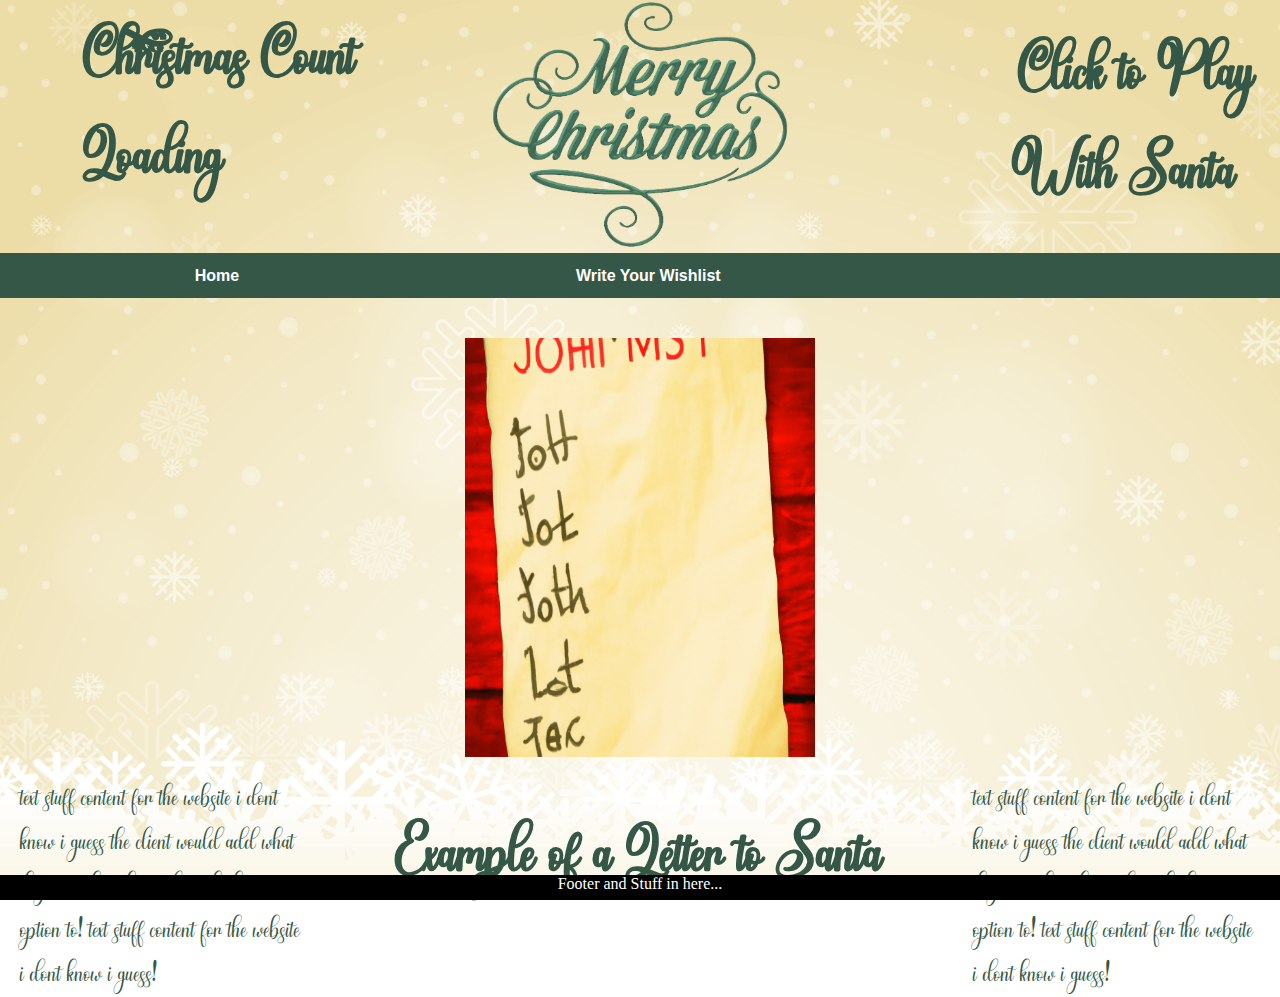
<file: index.html>
<!DOCTYPE html>
<html>
<head>
    <link rel="stylesheet" href="practice.css">
    <link rel="stylesheet" href="nav.css">
</head>
<body>

 


    <div class="container">
        <div class="cunt">
         
        <div id="count">Christmas Count Loading</div>
        </div>
        <div class="nav1">
            <div class="santanav" id="santalink" style="visibility: visable;">
                <a id="Play With Santa" href="santa.html" class="active" id="change">Click to Play With Santa</a>
            </div>
        </div>
        <div class="logo">
        
            <img src="logo.png" alt="blank logo" width="300px">
        </div>
        <div class="nav2">
            <center>
            <div id="menulinks" class="topnav" id="myLinks" style="visibility: visable;">
                <a id="menulinks" href="index.html" class="active">Home</a>
                <a id="menulinks" href="contact.php">Write Your Wishlist</a>
                <a id="menulinks" href="https://santatracker.google.com">Santa Tracker</a>
               <!-- <input id="font_switch" name="font_switch" type="button"/>
                <label for="font_switch" id="special">For Special Children</label><br>-->
                
            </div>
            </center>
        </div>
        <div class="imgs" id="examples">
     </div>
        <div class="grd3">
            <p class="change">
                text stuff content for the website i dont know i guess
                the client would add what they want here but at least
                the have to option to! text stuff content for the website
                i dont know i guess!
            </p>
        </div>
        <div class="grd1">
            <p class="change">
                text stuff content for the website i dont know i guess
                the client would add what they want here but at least
                the have to option to! text stuff content for the website
                i dont know i guess!
            </p>
        </div>
        <div class="grd2">
            <p>Example of a Letter to Santa</p>
        </div>
        <div class="Foot">Footer and Stuff in here...</div>
        
        
      </div>
</body>
</html>
<script>
    const button = document.querySelector('#font_switch');
    button.onclick = () => {
        //alert("clicked");
        document.getElementsByClassName("change").style ="font-family:sans-serif; font-size: 20px;"
    };
</script>
<script>
    var example = document.getElementById("examples");
    var list = "url('list.png')";
    var list1 = "url('list1.png')";
    var list2 = "url('list2.png')";
    var list3 = "url('list3.png')";
    var list4 = "url('list4.png')";
    
    const wishlists = [list, list1, list2, list3, list4];

    const shuffle = (array) => {
    for (let i = array.length - 1; i > 0; i--) {
        const j = Math.floor(Math.random() * (i + 1));
        [array[i], array[j]] = [array[j], array[i]];
        }
    }

    shuffle(wishlists);
    
    example.style.backgroundImage = wishlists[0];
    
</script>
<script>
    
    
    var countDownDate = new Date("Dec 25, 2022 00:00:00").getTime();
    var x = setInterval(function() {
      var now = new Date().getTime();
      var distance = countDownDate - now;
      var days = Math.floor(distance / (1000 * 60 * 60 * 24));
      var hours = Math.floor((distance % (1000 * 60 * 60 * 24)) / (1000 * 60 * 60));
      var minutes = Math.floor((distance % (1000 * 60 * 60)) / (1000 * 60));
      var seconds = Math.floor((distance % (1000 * 60)) / 1000);

      //document.getElementById("count").innerHTML = days + " : " + hours + " : "
      //+ minutes + " : " + seconds;
      document.getElementById("count").innerHTML = days + " days until christmas ";

      if (distance < 0) {
        clearInterval(x);
        document.getElementById("count").innerHTML = "EXPIRED";
      }
    }, 1000);

    
</script>
</file>
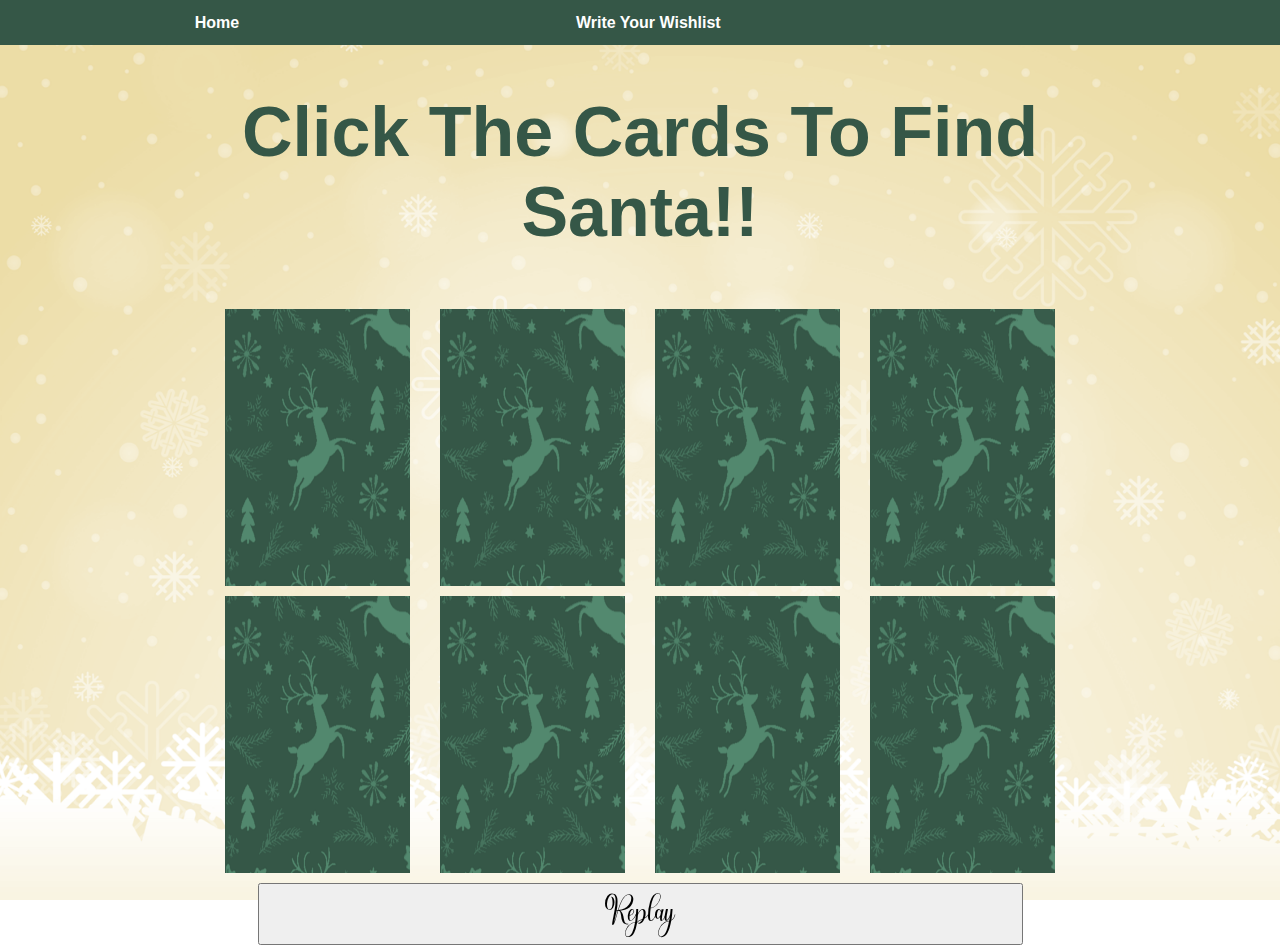
<file: santa.html>
<!DOCTYPE html>
<HTMl>
    <head>
        <link rel="stylesheet" href="cards.css">
        <link rel="stylesheet" href="nav.css">
    </head> 
<body>
    <div id="menulinks" class="topnav" id="myLinks" style="visibility: visable;">
        <a id="menulinks" href="index.html">Home</a>
        <a id="menulinks"href="contact.php">Write Your Wishlist</a>
        <a id="menulinks"href="https://santatracker.google.com">Santa Tracker</a>
        
    </div>
    
    <div class="container">
        
        <div class="cards" id="card1"></div>
        <div class="cards" id="card2"></div>
        <div class="cards" id="card3"></div>
        <div class="cards"id="card4"></div>
        <div class="cards"id="card5"></div>
        <div class="cards"id="card6"></div>
        <div class="cards"id="card7"></div>
        <div class="cards"id="card8"></div>
        <div class="wall2">
            
        </div>
        <div class="wall1"></div>
        <div class="edge1">
            <center><h1 id = "cardText">Click The Cards To Find Santa!!</h1></center>
        </div>
        <div class="edge2">
           <center> <button onclick="reset()" type="button" id="btn" >Replay</button> </center>
        </div>
    </div>
</body>
</HTMl>
<script>
    var card1 = document.getElementById("card1");
    var card2 = document.getElementById("card2");
    var card3 = document.getElementById("card3");
    var card4 = document.getElementById("card4");
    var card5 = document.getElementById("card5");
    var card6 = document.getElementById("card6");
    var card7 = document.getElementById("card7");
    var card8 = document.getElementById("card8");
    
    var santa = "url('winner card.png')";
    var lose = "url('loser card.png')";
    var score = 8;
    var foundSanta = false;
    const cards = [santa, lose, lose, lose, lose, lose, lose, lose];
    

    const shuffle = (array) => {
    for (let i = array.length - 1; i > 0; i--) {
        const j = Math.floor(Math.random() * (i + 1));
        [array[i], array[j]] = [array[j], array[i]];
        }
    }

   
    function reset(){
        window.location.reload();
    } 
    
    
    shuffle(cards);
    

    card1.onclick = function() {
        if (!foundSanta){
            card1.style.backgroundImage = cards[0];
            card2.style.backgroundImage = "url('cards.png')";
            card3.style.backgroundImage = "url('cards.png')";
            card4.style.backgroundImage = "url('cards.png')";
            card5.style.backgroundImage = "url('cards.png')";
            card6.style.backgroundImage = "url('cards.png')";
            card7.style.backgroundImage = "url('cards.png')";
            card8.style.backgroundImage = "url('cards.png')";
        
            if (cards[0] == santa){
                var tmp = "score = "+score;
                if (score >= 0){
                    document.getElementById("cardText").textContent = "You Win!";
                }
                else{
                    document.getElementById("cardText").textContent = "You Lose!";
                }
                
                foundSanta = true;
            }
            else{
                document.getElementById("cardText").textContent = "not santa";
                score = score-1;
            }
        }
    }
    card2.onclick = function() {
        if (!foundSanta){
            card2.style.backgroundImage = cards[1];
            card1.style.backgroundImage = "url('cards.png')";
            card3.style.backgroundImage = "url('cards.png')";
            card4.style.backgroundImage = "url('cards.png')";
            card5.style.backgroundImage = "url('cards.png')";
            card6.style.backgroundImage = "url('cards.png')";
            card7.style.backgroundImage = "url('cards.png')";
            card8.style.backgroundImage = "url('cards.png')";
        
            if (cards[1] == santa){
                var tmp = "score = "+score;
                if (score >= 0){
                    document.getElementById("cardText").textContent = "You Win!";
                }
                else{
                    document.getElementById("cardText").textContent = "You Lose!";
                }
                foundSanta = true;
            }
            else{
                document.getElementById("cardText").textContent = "not santa";
                score = score-1;
            }
        }
    }
    card3.onclick = function() {
        if (!foundSanta){
            card3.style.backgroundImage = cards[2];
            card2.style.backgroundImage = "url('cards.png')";
            card1.style.backgroundImage = "url('cards.png')";
            card4.style.backgroundImage = "url('cards.png')";
            card5.style.backgroundImage = "url('cards.png')";
            card6.style.backgroundImage = "url('cards.png')";
            card7.style.backgroundImage = "url('cards.png')";
            card8.style.backgroundImage = "url('cards.png')";
        
            if (cards[2] == santa){
                var tmp = "score = "+score;
                if (score >= 0){
                    document.getElementById("cardText").textContent = "You Win!";
                }
                else{
                    document.getElementById("cardText").textContent = "You Lose!";
                }
                foundSanta = true;
            }
            else{
                document.getElementById("cardText").textContent = "not santa";
                score = score-1;
            }
        }
    }
    card4.onclick = function() {
        if (!foundSanta){
            card4.style.backgroundImage = cards[3];
            card2.style.backgroundImage = "url('cards.png')";
            card3.style.backgroundImage = "url('cards.png')";
            card1.style.backgroundImage = "url('cards.png')";
            card5.style.backgroundImage = "url('cards.png')";
            card6.style.backgroundImage = "url('cards.png')";
            card7.style.backgroundImage = "url('cards.png')";
            card8.style.backgroundImage = "url('cards.png')";
            
        
            if (cards[3] == santa){
                var tmp = "score = "+score;
                if (score >= 0){
                    document.getElementById("cardText").textContent = "You Win!";
                }
                else{
                    document.getElementById("cardText").textContent = "You Lose!";
                }
                foundSanta = true;
            }
            else{
                document.getElementById("cardText").textContent = "not santa";
                score = score-1;
            }
        }
    }
    card5.onclick = function() {
        if (!foundSanta){
            card5.style.backgroundImage = cards[4];
            card2.style.backgroundImage = "url('cards.png')";
            card3.style.backgroundImage = "url('cards.png')";
            card4.style.backgroundImage = "url('cards.png')";
            card1.style.backgroundImage = "url('cards.png')";
            card6.style.backgroundImage = "url('cards.png')";
            card7.style.backgroundImage = "url('cards.png')";
            card8.style.backgroundImage = "url('cards.png')";
        
            if (cards[4] == santa){
                var tmp = "score = "+score;
                if (score >= 0){
                    document.getElementById("cardText").textContent = "You Win!";
                }
                else{
                    document.getElementById("cardText").textContent = "You Lose!";
                }
                foundSanta = true;
            }
            else{
                document.getElementById("cardText").textContent = "not santa";
                score = score-1;
            }
        }
    }
    card6.onclick = function() {
        if (!foundSanta){
            card6.style.backgroundImage = cards[5];
            card2.style.backgroundImage = "url('cards.png')";
            card3.style.backgroundImage = "url('cards.png')";
            card4.style.backgroundImage = "url('cards.png')";
            card5.style.backgroundImage = "url('cards.png')";
            card1.style.backgroundImage = "url('cards.png')";
            card7.style.backgroundImage = "url('cards.png')";
            card8.style.backgroundImage = "url('cards.png')";
        
            if (cards[5] == santa){
                var tmp = "score = "+score;
                if (score >= 0){
                    document.getElementById("cardText").textContent = "You Win!";
                }
                else{
                    document.getElementById("cardText").textContent = "You Lose!";
                }
                foundSanta = true;
            }
            else{
                document.getElementById("cardText").textContent = "not santa";
                score = score-1;
            }
        }
    }
    card7.onclick = function() {
        if (!foundSanta){
            card7.style.backgroundImage = cards[6];
            card2.style.backgroundImage = "url('cards.png')";
            card3.style.backgroundImage = "url('cards.png')";
            card4.style.backgroundImage = "url('cards.png')";
            card5.style.backgroundImage = "url('cards.png')";
            card6.style.backgroundImage = "url('cards.png')";
            card1.style.backgroundImage = "url('cards.png')";
            card8.style.backgroundImage = "url('cards.png')";
        
            if (cards[6] == santa){
                var tmp = "score = "+score;
                if (score >= 0){
                    document.getElementById("cardText").textContent = "You Win!";
                }
                else{
                    document.getElementById("cardText").textContent = "You Lose!";
                }
                foundSanta = true;
            }
            else{
                document.getElementById("cardText").textContent = "not santa";
                score = score-1;
            }
        }
    }
    card8.onclick = function() {
        if (!foundSanta){
            card8.style.backgroundImage = cards[7];
            card2.style.backgroundImage = "url('cards.png')";
            card3.style.backgroundImage = "url('cards.png')";
            card4.style.backgroundImage = "url('cards.png')";
            card5.style.backgroundImage = "url('cards.png')";
            card6.style.backgroundImage = "url('cards.png')";
            card7.style.backgroundImage = "url('cards.png')";
            card1.style.backgroundImage = "url('cards.png')";
        
            if (cards[7] == santa){
                var tmp = "score = "+score;
                if (score >= 0){
                    document.getElementById("cardText").textContent = "You Win!";
                }
                else{
                    document.getElementById("cardText").textContent = "You Lose!";
                }
                foundSanta = true;

            }
            else{
                document.getElementById("cardText").textContent = "not santa";
                score = score-1;
            }
        }
    }
    

</script>
</file>
<file: practice.css>
.container {  display: grid;
    grid-template-columns: 1fr 1fr 1fr 1fr 1fr 1fr 1fr;
    grid-template-rows: 1fr 1fr 4fr 4fr 4fr 4fr 2fr 2fr 2fr 1fr;
    gap: 0px 0px;
    grid-auto-flow: row;
    grid-template-areas:
      "cunt cunt cunt logo nav1 nav1 nav1"
      "nav2 nav2 nav2 nav2 nav2 nav2 nav2"
      "imgs imgs imgs imgs imgs imgs imgs"
      "imgs imgs imgs imgs imgs imgs imgs"
      "imgs imgs imgs imgs imgs imgs imgs"
      "imgs imgs imgs imgs imgs imgs imgs"
      "grd1 grd1 grd2 grd2 grd2 grd3 grd3"
      "grd1 grd1 grd2 grd2 grd2 grd3 grd3"
      "grd1 grd1 grd2 grd2 grd2 grd3 grd3"
      "Foot Foot Foot Foot Foot Foot Foot";
  }
  

 

@font-face{
  font-family: "christ";
  src: url("christ_font.ttf");
}
@font-face{
  font-family: "clock";
  src: url("clock.ttf");
}
@font-face{
  font-family: "merry";
  src: url("merry2.ttf");
}
body{
  background-image: url(background.png);
  background-size:cover;
background-repeat: no-repeat;
}

.cunt { grid-area: cunt; }
  
.nav1 { grid-area: nav1; }

.logo { grid-area: logo; 
text-align: center;
}

.nav2 { grid-area: nav2;}

.Foot { grid-area: Foot;
background-color: black;
color: white;
text-align: center;
position: fixed;
bottom: 0;
width: 100%;
height: 25px;
}

.imgs { grid-area: imgs; 
  
}
#examples{
  background-image: url(list.png);
  background-repeat: no-repeat;
  background-position: center center;
  margin: 40px;
  height: 100%;
  background-size: 350px 500px;
  margin-bottom: 0;

}

.grd3 { grid-area: grd3;
  font-family: merry;
  color: #355747;
  font-size: 40px;
  margin: 20px;
  
}

.grd1 { grid-area: grd1;
  font-family: merry;
  color: #355747;
  font-size: 40px;
  margin: 20px;
  }

.grd2 { grid-area: grd2;
  margin-top: 100px; 
  font-family: merry;
  color: #355747;
  font-size: 90px;
  margin: 20px; 
  text-align: center;
  font-weight: bolder;
  margin-top: 0;

}



html, body , .container {
    height: 100%;
    margin: 0;
}
  
#count{
  
  font-size: 90px;
  font-family: merry;
  font-weight: bolder;
  margin-left: 60px;
  color: #355747;
  padding: 5%;
  padding-top: 2%;
  text-align: left;
  
}
#h1count{
  font-size: 50px;
  font-family: "clock";
  font-weight: bolder;
  margin-left: 30px;
  color: #355747;
  text-shadow: 2px 2px #4b4b4b7e;
  margin-bottom: 0;
}

.santanav {
  font-size: 40px;
  font-family: merry;
  font-weight: bolder;
  margin-left: 60px;
  color: #355747;
  padding: 5%;
  text-align: right;
  
}
.santanav a {
  font-size: 90px;
  font-family: merry;
  font-weight: bolder;
  margin-left: 60px;
  color: #355747;
  padding: 5%;
  padding-top: 2%;
  text-decoration: none;
}
.santanav a:hover {
  
  color: #50856c;
}

@media (orientation: portrait) { 
  #examples{
    background-image: url(list.png);
    background-repeat: no-repeat;
    background-position: center center;
    margin: 40px;
    height: 100%;
    background-size: 600px 1000px;
    margin-bottom: 0;
  
  }
}
#special{
  font-family: Arial, Helvetica, sans-serif;
  color: white;
  font-size: 20px;
 
}
#font_switch{
  margin-top: 15px;
}
.submit{
  font-family:monospace;
  color: #e50914;
  font-size: 20px;
  padding: 10px 50px;
  -moz-border-radius: 10px;
  -webkit-border-radius: 10px;
  border-radius: 10px;
  border: 2px solid #ffffff;
  background: #ffffff;
}
.input {
    
  padding: 8px;
  font-size: 20px;
  border-width: 0px;
  border-color: #dadada;
  background-color: #ffffff;
  color: #000000;
  border-style: solid;
  border-radius: 11px;
  box-shadow: 0px 0px 5px rgba(66,66,66,.75);
  margin: 8px;
  width: 20%;
  
}
.largeTextBox {
    
  padding: 8px;
  font-size: 20px;
  border-width: 0px;
  border-color: #dadada;
  background-color: #ffffff;
  color: #000000;
  border-style: solid;
  border-radius: 11px;
  box-shadow: 0px 0px 5px rgba(66,66,66,.75);
  margin: 8px;
  width: 50%;
  
  
}
</file>
<file: nav.css>
#menulinks{
     visibility: visible;
    }
    .topnav {
        overflow: hidden;
        background-color: #355747;
        top: 10px; 
        width: 100%;
        height: 45px; 
    }
      
    .topnav a {
        float: left;
        display: block;
        color: #111111;
        text-align: center;
        padding: 14px 16px;
        text-decoration: none;
        font-family:sans-serif;
        font: bold;
        font-weight: bolder;
        display: block;
        width: 31%;
        margin-left: 0.2% ;
        padding-top: 10;
        margin-top: 0;
        background-color: #35574700;
        color: #ffffff;
        
    }
    
    .topnav a:hover {
        background: #ddd;
        color: rgb(0, 0, 0);
    }
    #menu{
        visibility: hidden;
    }
    #home 
    {
        visibility: visible;
    }
    #burgerclick{
      visibility:hidden;
    }




    @media (orientation: portrait) { 
      .topnav a {
        float: left;
        display: block;
        color: #111111;
        text-align: center;
        padding: 14px 16px;
        text-decoration: none;
        font-family:sans-serif;
        font: bold;
        font-weight: bolder;
        display: block;
        width: 27%;
        margin-left: 1% ;
        padding-top: 10;
        margin-top: 0;
        background-color: #35574700;
        color: #ffffff;
        font-size: 25px;}
        
        .grd3 { grid-area: grd3;
            font-family: merry;
            color: #355747;
            font-size: 10px;
            margin: 20px;
            
          }
          
        .grd1 { grid-area: grd1;
            font-family: merry;
            color: #355747;
            font-size: 10px;
            margin: 20px;
            }
          
        .grd2 { grid-area: grd2;
            margin-top: 100px; 
            font-family: merry;
            color: #355747;
            font-size: 90px;
            margin: 20px; 
            text-align: center;
            font-weight: bolder;
            margin-top: 0;
          
          }
        
        
    }
</file>
<file: cards.css>
@font-face{
  font-family: "merry";
  src: url("merry2.ttf");
}
.container {  display: grid;
    grid-template-columns: 1fr 1fr 1fr 1fr 1fr 1fr;
    grid-template-rows: 0.5fr 2.5fr 2.5fr 0.5fr;
    gap: 10px 10px;
    grid-auto-flow: row;
    grid-template-areas:
      "wall1 edge1 edge1 edge1 edge1 wall2"
      "wall1 card1 card2 card3 card4 wall2"
      "wall1 card5 card6 card7 card8 wall2"
      "wall1 edge2 edge2 edge2 edge2 wall2";
  }
  
  #card1 { grid-area: card1; 
    
}
  
  #card2 { grid-area: card2; 
   
}
  
  #card3 { grid-area: card3;
    
}
  
  #card4 { grid-area: card4;
   
}
  
  #card5 { grid-area: card5; 
  
}
  
  #card6 { grid-area: card6; 
    
}
  
  #card7 { grid-area: card7; 
    
}
  
  #card8 { grid-area: card8; 
    
}
.cards{
    background-image: url(cards.png);
    background-size: 90% 400px;
    background-repeat: no-repeat;
    background-position: center center;
 }
  .wall2 { grid-area: wall2; }
  
  .wall1 { grid-area: wall1; }
  
  .edge1 { grid-area: edge1; }
  
  .edge2 { grid-area: edge2; }
  
  
  html, body , .container {
    height: 100%;
    margin: 0;
  }

  body{
      background-image: url(background.png);
      
      background-size: cover;
      background-repeat: no-repeat;
  }
#btn{
  width: 90%;
  height: 100%;
  font-family: merry;
  font-size: 50px;
}
#cardText{
  font-size: 70px;
  color: #355747;
  font-family: Arial, Helvetica, sans-serif;
}

@media (orientation: portrait) { 
  .container {  display: grid;
    grid-template-columns: 0fr 1fr 1fr 1fr 1fr 0fr;
    grid-template-rows: 0.5fr 0.5fr 0.5fr 1fr;
    gap: 10px 10px;
    grid-auto-flow: row;
    grid-template-areas:
      "wall1 edge1 edge1 edge1 edge1 wall2"
      "wall1 card1 card2 card3 card4 wall2"
      "wall1 card5 card6 card7 card8 wall2"
      "wall1 edge2 edge2 edge2 edge2 wall2";
  }

  .cards{
    background-image: url(cards.png);
    background-size: 100% 100%;
    background-repeat: no-repeat;
    background-position: center center;
    margin: 0;
 }
 #btn{
  width: 100%;
  height: 100%;
  font-family: merry;
  font-size: 200px;
}
}
</file>
